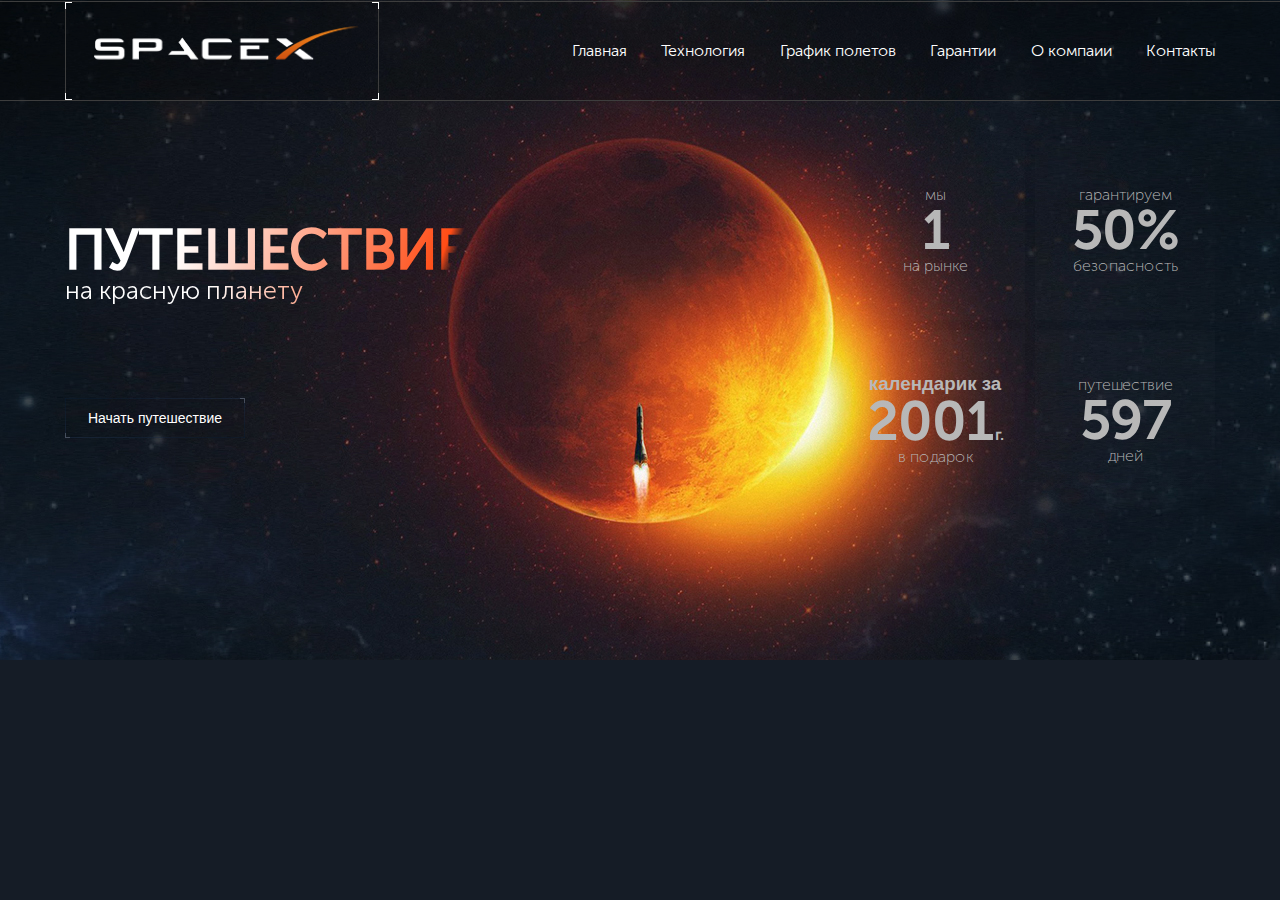
<file: index.html>
<!DOCTYPE html>
<html lang="ru">
<head>
    <meta charset="UTF-8">
    <meta name="viewport" content="width=device-width, initial-scale=1.0">
    <meta name="description" content="космос, туманность, полёт, путешествие, небо " />
    <meta name="Keywords" content="космос, туманность, полёт, путешествие, небо"/>
    <meta http-equiv="x-ua-compatible" content="ie=edge">
    <title>SpaceX</title>
    
    <link rel="apple-touch-icon" sizes="60x60" href="img/favicon/apple-touch-icon.png">
    <link rel="icon" type="image/png" sizes="32x32" href="img/favicon/favicon-32x32.png">
    <link rel="icon" type="image/png" sizes="16x16" href="img/favicon/favicon-16x16.png">
    <link rel="manifest" href="img/favicon/site.webmanifest">
    <link rel="mask-icon" href="/safari-pinned-tab.svg" color="#333333">
    <meta name="msapplication-TileColor" content="#333333">
    <meta name="theme-color" content="#333333">

    <link rel="stylesheet" href="css/styles.min.css">
</head>
<body>
    <svg style="display: none;">
        <symbol id="logo" viewBox="0 0 276 36">
            <g>
                <image xlink:href="[data-uri]"/>
            </g>
        </symbol>
    </svg>       
    <div class="wrap">
        <header class="header">
            <div class="container">
                <div class="header__inner">
                    <div class="header__logo">
                        <span class="header__logo--ang1"></span>
                        <span class="header__logo--ang2"></span>
                        <svg id="header__logo">
                           <use xlink:href ="#logo"></use>
                        </svg>
                        <span class="header__logo--ang3"></span>
                        <span class="header__logo--ang4"></span>
                    </div>
                    <nav class="nav" id="topNav">
                        <a href="#" class="nav__link">Главная</a>
                        <a href="#" class="nav__link">Технология</a>
                        <a href="#" class="nav__link">График полетов</a>
                        <a href="#" class="nav__link">Гарантии</a>
                        <a href="#" class="nav__link">О компаии</a>
                        <a href="#" class="nav__link">Контакты</a>                       
                    </nav>
                    <div class="burger burger__btn" id="burgBtn">
                        <span class="burger__item"></span>
                    </div>
                </div> 
            </div> 
        </header>

        <div class="intro">
            <div class="container">
                <div class="intro__inner">
                    <div class="intro__content">  
                        <h1 class="intro__title">Путешествие</h1><span class="last--letter"></span>
                        <p class="intro__subtitle">на красную планету</p>
                        <a href="#" class="intro__btn" id="intro__btn"> 
                            <span class="intro__btn-corner--top"></span>
                            <span class="intro__btn-border--top"></span>
                            Начать путешествие
                            <span class="intro__btn-border--bottom"></span>
                            <span class="intro__btn-corner--bottom"></span>
                            </span>
                            <div class="outerline">
                                <svg xmlns="http://www.w3.org/2000/svg" xmlns:xlink="http://www.w3.org/1999/xlink" viewBox="0 0 406 57" id="outer__line">
                                    <image id="фигура" width="406" height="57" xlink:href="[data-uri]"/>
                                  </svg>
                            </div>
                        </a>
                    </div>
                    
                    <div class="statistics">
                        <div class="statistics__inner">
                            <div class="statistic__item statistic__item--let ">
                                <div class="statistic__item-bg--left"></div>             
                                <div class="statistic__content">
                                    <h3 class="statistic__title">мы</h3>
                                    <span class="statistic__number">1</span>
                                    <h3 class="statistic__subtitle">на рынке</h3>
                                </div>

                            </div>

                            <div class="statistic__item statistic__item--let ">
                                <div class="statistic__item-bg--left"></div>
                                <div class="statistic__content">
                                    <h3 class="statistic__itle">календарик за</h3>
                                    <span class="statistic__number">2001<span class="statistic__number--letter">г.</span></span>
                                    <h3 class="statistic__subtitle">в подарок</h3>
                                </div>
                            </div>

                        </div>
                        <div class="statistics__inner">
                            <div class="statistic__item statistic__item--right">
                                <div class="statistic__item-bg--right"></div>
                                <div class="statistic__content">
                                    <h3 class="statistic__title">гарантируем</h3>
                                    <span class="statistic__number">50&#37;</span>
                                    <h3 class="statistic__subtitle">безопасность </h3>
                                </div>
                            </div>
                            <div class="statistic__item statistic__item--right">
                                <div class="statistic__item-bg--right"></div>
                                <div class="statistic__content">
                                    <h3 class="statistic__title">путешествие</h3>
                                    <span class="statistic__number">597</span>
                                    <h3 class="statistic__subtitle">дней </h3>
                                </div>
                            </div>
                        </div>
                    </div>
                </div>
            </div>
        </div>
    </div>    
    <script src="js/app.js"></script>
</body>
</html>
</file>
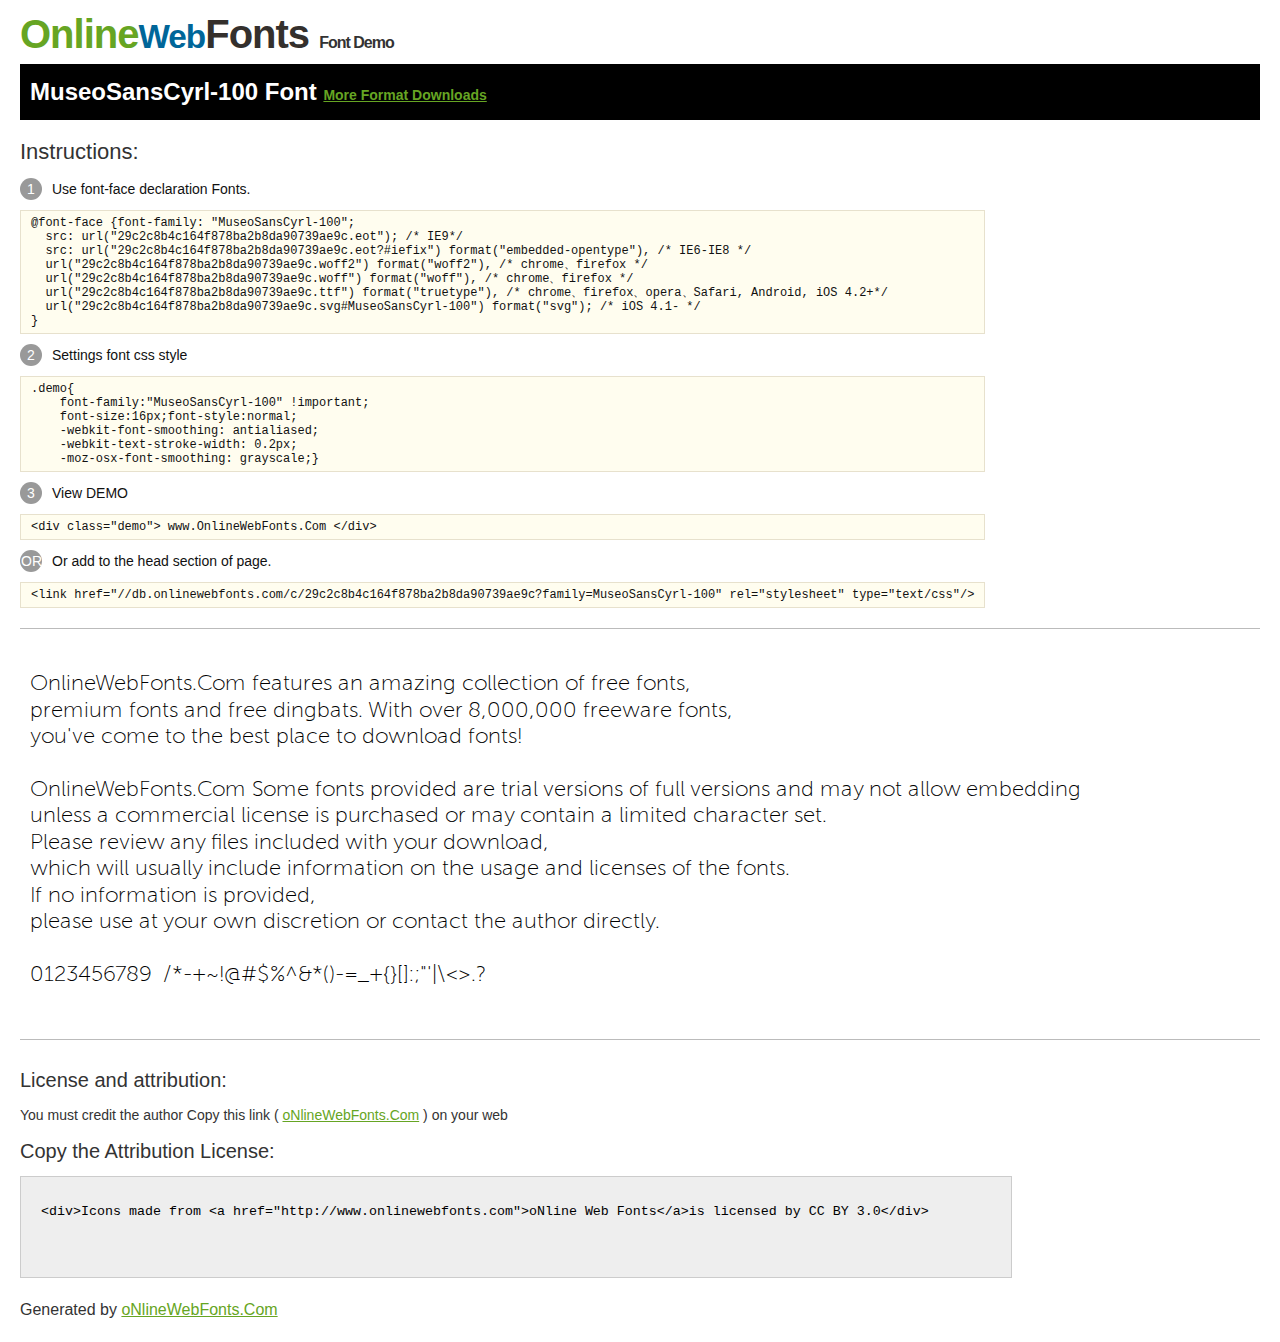
<file: fonts/100/Demo.html>
<!DOCTYPE html>
<html>
<head>
<meta charset="utf-8"/>
<title>MuseoSansCyrl-100 Font - OnlineWebFonts.COM</title>
<style type="text/css">
@font-face {font-family: "MuseoSansCyrl-100";
  src: url("29c2c8b4c164f878ba2b8da90739ae9c.eot"); /* IE9*/
  src: url("29c2c8b4c164f878ba2b8da90739ae9c.eot?#iefix") format("embedded-opentype"), /* IE6-IE8 */
  url("29c2c8b4c164f878ba2b8da90739ae9c.woff2") format("woff2"), /* chrome、firefox */
  url("29c2c8b4c164f878ba2b8da90739ae9c.woff") format("woff"), /* chrome、firefox */
  url("29c2c8b4c164f878ba2b8da90739ae9c.ttf") format("truetype"), /* chrome、firefox、opera、Safari, Android, iOS 4.2+*/
  url("29c2c8b4c164f878ba2b8da90739ae9c.svg#MuseoSansCyrl-100") format("svg"); /* iOS 4.1- */
}
*{margin:0;padding:0;list-style:none;}pre{border:solid 1px #e7e1cd;background-color:#fffdef;overflow:auto;font-size:12px;line-height:14px;margin-top:10px;margin-right:0;margin-bottom:10px;margin-left:0;padding-top:5px;padding-right:10px;padding-bottom:5px;padding-left:10px;}.demo pre{color:#000;line-height: 1.2em;font-family:"MuseoSansCyrl-100"!important;font-size:22px;background-color:#FFF;border-top-width:0px;border-right-width:0px;border-bottom-width:0px;border-left-width:0px;}body{font-family:sans-serif;line-height:1.5;font-size:16px;padding:20px;color:#333;}:hover,:before,:after{-webkit-transition:all 0.1s ease-in;-moz-transition:all 0.1s ease-in;-ms-transition:all 0.1s ease-in;-o-transition:all 0.1s ease-in;transition:all 0.1s ease-in;}*{-moz-box-sizing:border-box;-webkit-box-sizing:border-box;box-sizing:border-box;margin:0;padding:0;}a{color:#66A523;}h1.logo{font-size:40px;letter-spacing:-1px;margin-top:-16px;}h1.logo strong{font-size:16px;font-family:sans-serif;color:#333;}h1.logo a{color:#34302d;text-decoration:none;}h1.logo a span{color:#66A523;}h1.logo a small{color:#006699;}.info{float:left;font-size:14px;margin-top:15px;}.info ul{margin-left:0px;color:#111;margin-bottom:20px;}.info .exs{font-size:12px;color:#666;margin-left:35px;display:block;}.info ul li{margin-top:10px;list-style:none;}.info .numno{color:#fff;border-radius:20px;padding:1px;display:inline-block;width:22px;height:22px;text-align:center;margin-right:10px;background-color:#999999;}.info ul strong{font-weight:normal;color:#000;}.info .inst{font-size:22px;margin-bottom:10px;}.demo{float:left;width:100%;height:auto;border-top-width:1px;border-top-style:solid;border-top-color:#bbb;border-bottom-width:1px;border-bottom-style:solid;border-bottom-color:#bbb;padding-bottom:10px;}.demo .demo_svg{float:left;height:auto;width:100px;margin-right:5px;margin-left:5px;margin-bottom:10px;}.demo .demo_svg i{float:left;height:80px;width:80px;text-align:center;font-size:40px;margin-left:10px;line-height:80px;color:#777;}.demo .demo_svg .code{float:left;height:20px;width:100%;overflow:hidden;text-align:center;line-height:20px;font-size:11px;color:#666;}.demo .demo_svg .txt{float:left;height:20px;width:100%;font-size:11px;text-align:center;white-space:nowrap;overflow:hidden;line-height:20px;}.demo .demo_svg:hover i{font-size:60px;color:#333;}.by{padding-top:15px;float:left;width:100%;margin-top:10px;margin-right:0;margin-bottom:10px;margin-left:0;}.by{margin-bottom:10px;font-size:20px;}.by .attr{font-size:14px;color:#333;padding-top:10px;padding-bottom:10px;}textarea{width:80%;height:auto;border:1px solid #CCC;resize:none;background:#EEE;padding:20px;float:left;margin-top:10px;line-height:30px;}#footer{float:left;width:100%;margin-top:10px;padding-bottom:20px;}h2{background-color:#000;padding-top:10px;padding-bottom:10px;padding-left:10px;color:#FFF;}
</style>
</head>
<body>
<h1 class="logo"> <a href="http://www.onlinewebfonts.com/"> <span>Online</span><small>Web</small>Fonts</a> <strong>Font Demo</strong></h1>
<h2>
MuseoSansCyrl-100 Font <a style="font-size:14px;" href="http://www.onlinewebfonts.com/download/29c2c8b4c164f878ba2b8da90739ae9c" target="_blank">More Format Downloads</a></h2>
<div class="info">
  <div class="inst">Instructions:</div>
  <ul>
    <li>
      <p> <span class="numno">1</span>Use font-face declaration Fonts.<br />
        <span class="exs">
        <pre>
@font-face {font-family: "MuseoSansCyrl-100";
  src: url("29c2c8b4c164f878ba2b8da90739ae9c.eot"); /* IE9*/
  src: url("29c2c8b4c164f878ba2b8da90739ae9c.eot?#iefix") format("embedded-opentype"), /* IE6-IE8 */
  url("29c2c8b4c164f878ba2b8da90739ae9c.woff2") format("woff2"), /* chrome、firefox */
  url("29c2c8b4c164f878ba2b8da90739ae9c.woff") format("woff"), /* chrome、firefox */
  url("29c2c8b4c164f878ba2b8da90739ae9c.ttf") format("truetype"), /* chrome、firefox、opera、Safari, Android, iOS 4.2+*/
  url("29c2c8b4c164f878ba2b8da90739ae9c.svg#MuseoSansCyrl-100") format("svg"); /* iOS 4.1- */
}
</pre>
      </span> 
    </li>
    <li>
      <p> <span class="numno">2</span>Settings font css style <br />
      <span class="exs">
<pre>
.demo{
    font-family:"MuseoSansCyrl-100" !important;
    font-size:16px;font-style:normal;
    -webkit-font-smoothing: antialiased;
    -webkit-text-stroke-width: 0.2px;
    -moz-osx-font-smoothing: grayscale;}
</pre>
      </span> 
    </li>
    <li>
      <p> <span class="numno">3</span>View DEMO <br />
      <span class="exs"><pre>
&lt;div class="demo"&gt; www.OnlineWebFonts.Com &lt;/div&gt;
</pre></span> 
    </li>
    <li>
      <p> <span class="numno">OR</span>Or add to the head section of page. <br />
      <span class="exs"><pre>
&lt;link href="//db.onlinewebfonts.com/c/29c2c8b4c164f878ba2b8da90739ae9c?family=MuseoSansCyrl-100" rel="stylesheet" type="text/css"/&gt;
</pre></span> 
    </li>
  </ul>
</div>
<div class="demo">
<pre>

OnlineWebFonts.Com features an amazing collection of free fonts,
premium fonts and free dingbats. With over 8,000,000 freeware fonts, 
you've come to the best place to download fonts! 

OnlineWebFonts.Com Some fonts provided are trial versions of full versions and may not allow embedding 
unless a commercial license is purchased or may contain a limited character set. 
Please review any files included with your download, 
which will usually include information on the usage and licenses of the fonts. 
If no information is provided, 
please use at your own discretion or contact the author directly. 

0123456789  /*-+~!@#$%^&*()-=_+{}[]:;"'|\<>.?

</pre>
</div>

<div class="by">
<div class="by_title">License and attribution:</div>
<div class="attr">You must credit the author Copy this link ( <a href="http://www.onlinewebfonts.com" target="_blank">oNlineWebFonts.Com</a> ) on your web </div><div class="usetitle">Copy the Attribution License:</div>
<textarea onclick="this.focus();this.select();">&lt;div&gt;Icons made from &lt;a href="http://www.onlinewebfonts.com"&gt;oNline Web Fonts&lt;/a&gt;is licensed by CC BY 3.0&lt;/div&gt;</textarea>
</div>
<div id="footer">
    <div>Generated by <a href="http://www.onlinewebfonts.com" target="_blank">oNlineWebFonts.Com</a></div>
</div>
</body>
</html>
</file>
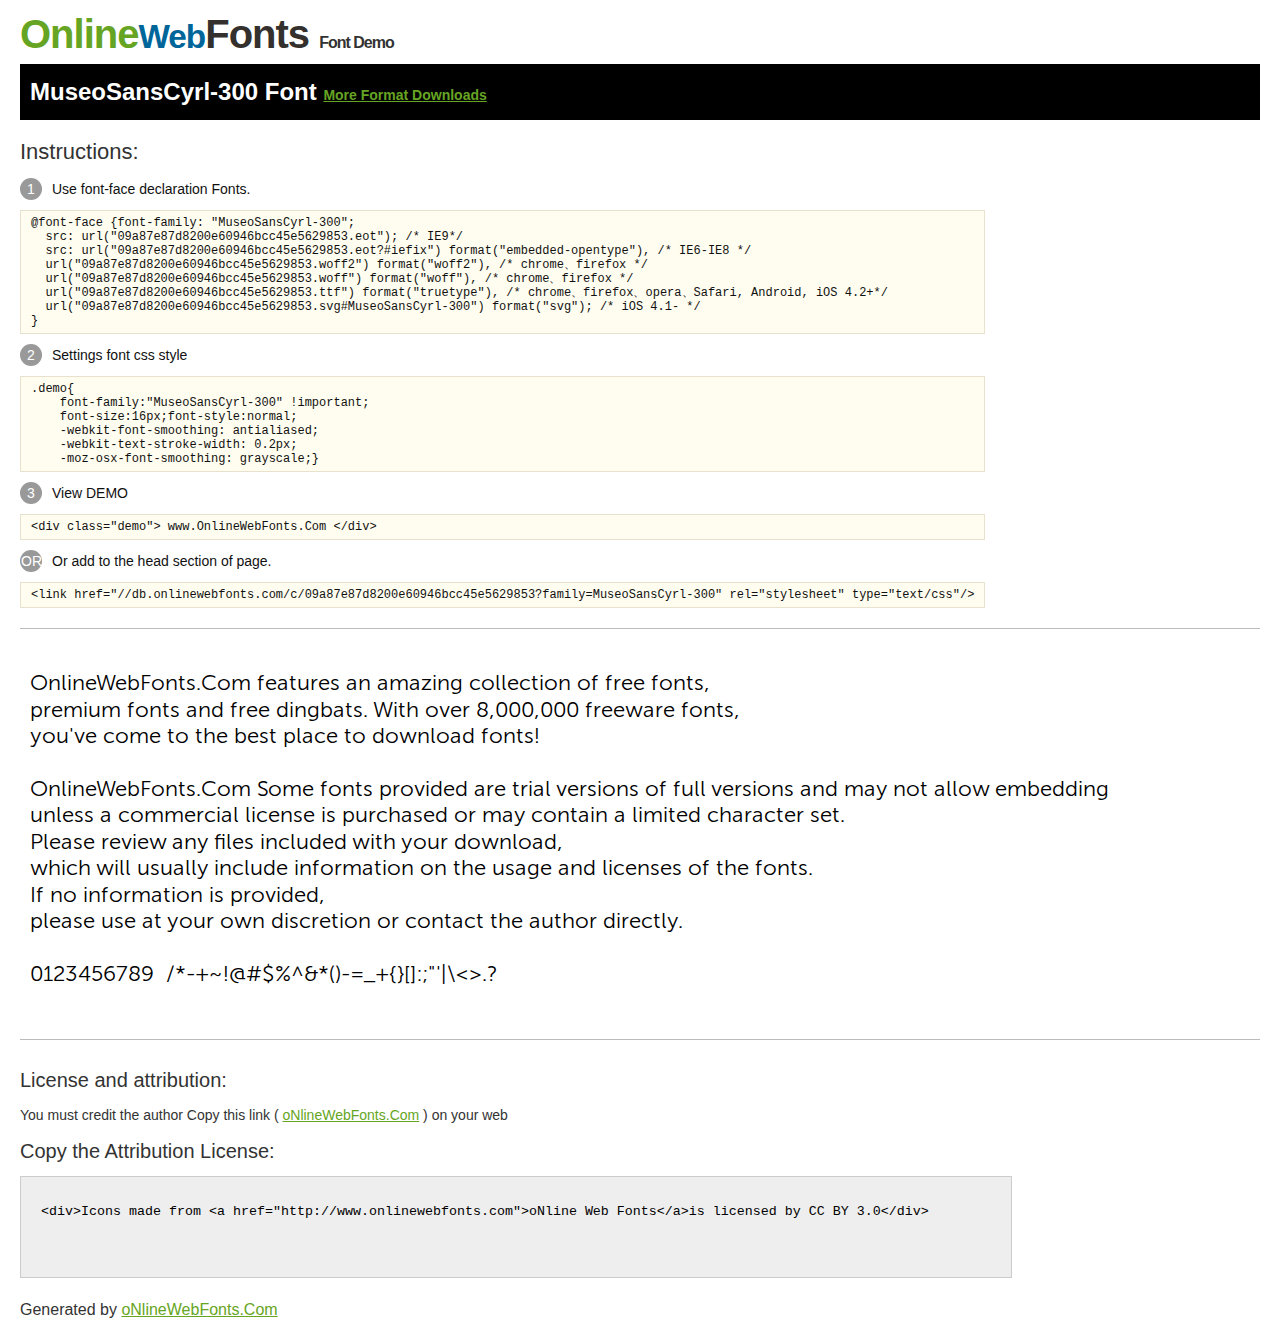
<file: fonts/300/Demo.html>
<!DOCTYPE html>
<html>
<head>
<meta charset="utf-8"/>
<title>MuseoSansCyrl-300 Font - OnlineWebFonts.COM</title>
<style type="text/css">
@font-face {font-family: "MuseoSansCyrl-300";
  src: url("09a87e87d8200e60946bcc45e5629853.eot"); /* IE9*/
  src: url("09a87e87d8200e60946bcc45e5629853.eot?#iefix") format("embedded-opentype"), /* IE6-IE8 */
  url("09a87e87d8200e60946bcc45e5629853.woff2") format("woff2"), /* chrome、firefox */
  url("09a87e87d8200e60946bcc45e5629853.woff") format("woff"), /* chrome、firefox */
  url("09a87e87d8200e60946bcc45e5629853.ttf") format("truetype"), /* chrome、firefox、opera、Safari, Android, iOS 4.2+*/
  url("09a87e87d8200e60946bcc45e5629853.svg#MuseoSansCyrl-300") format("svg"); /* iOS 4.1- */
}
*{margin:0;padding:0;list-style:none;}pre{border:solid 1px #e7e1cd;background-color:#fffdef;overflow:auto;font-size:12px;line-height:14px;margin-top:10px;margin-right:0;margin-bottom:10px;margin-left:0;padding-top:5px;padding-right:10px;padding-bottom:5px;padding-left:10px;}.demo pre{color:#000;line-height: 1.2em;font-family:"MuseoSansCyrl-300"!important;font-size:22px;background-color:#FFF;border-top-width:0px;border-right-width:0px;border-bottom-width:0px;border-left-width:0px;}body{font-family:sans-serif;line-height:1.5;font-size:16px;padding:20px;color:#333;}:hover,:before,:after{-webkit-transition:all 0.1s ease-in;-moz-transition:all 0.1s ease-in;-ms-transition:all 0.1s ease-in;-o-transition:all 0.1s ease-in;transition:all 0.1s ease-in;}*{-moz-box-sizing:border-box;-webkit-box-sizing:border-box;box-sizing:border-box;margin:0;padding:0;}a{color:#66A523;}h1.logo{font-size:40px;letter-spacing:-1px;margin-top:-16px;}h1.logo strong{font-size:16px;font-family:sans-serif;color:#333;}h1.logo a{color:#34302d;text-decoration:none;}h1.logo a span{color:#66A523;}h1.logo a small{color:#006699;}.info{float:left;font-size:14px;margin-top:15px;}.info ul{margin-left:0px;color:#111;margin-bottom:20px;}.info .exs{font-size:12px;color:#666;margin-left:35px;display:block;}.info ul li{margin-top:10px;list-style:none;}.info .numno{color:#fff;border-radius:20px;padding:1px;display:inline-block;width:22px;height:22px;text-align:center;margin-right:10px;background-color:#999999;}.info ul strong{font-weight:normal;color:#000;}.info .inst{font-size:22px;margin-bottom:10px;}.demo{float:left;width:100%;height:auto;border-top-width:1px;border-top-style:solid;border-top-color:#bbb;border-bottom-width:1px;border-bottom-style:solid;border-bottom-color:#bbb;padding-bottom:10px;}.demo .demo_svg{float:left;height:auto;width:100px;margin-right:5px;margin-left:5px;margin-bottom:10px;}.demo .demo_svg i{float:left;height:80px;width:80px;text-align:center;font-size:40px;margin-left:10px;line-height:80px;color:#777;}.demo .demo_svg .code{float:left;height:20px;width:100%;overflow:hidden;text-align:center;line-height:20px;font-size:11px;color:#666;}.demo .demo_svg .txt{float:left;height:20px;width:100%;font-size:11px;text-align:center;white-space:nowrap;overflow:hidden;line-height:20px;}.demo .demo_svg:hover i{font-size:60px;color:#333;}.by{padding-top:15px;float:left;width:100%;margin-top:10px;margin-right:0;margin-bottom:10px;margin-left:0;}.by{margin-bottom:10px;font-size:20px;}.by .attr{font-size:14px;color:#333;padding-top:10px;padding-bottom:10px;}textarea{width:80%;height:auto;border:1px solid #CCC;resize:none;background:#EEE;padding:20px;float:left;margin-top:10px;line-height:30px;}#footer{float:left;width:100%;margin-top:10px;padding-bottom:20px;}h2{background-color:#000;padding-top:10px;padding-bottom:10px;padding-left:10px;color:#FFF;}
</style>
</head>
<body>
<h1 class="logo"> <a href="http://www.onlinewebfonts.com/"> <span>Online</span><small>Web</small>Fonts</a> <strong>Font Demo</strong></h1>
<h2>
MuseoSansCyrl-300 Font <a style="font-size:14px;" href="http://www.onlinewebfonts.com/download/09a87e87d8200e60946bcc45e5629853" target="_blank">More Format Downloads</a></h2>
<div class="info">
  <div class="inst">Instructions:</div>
  <ul>
    <li>
      <p> <span class="numno">1</span>Use font-face declaration Fonts.<br />
        <span class="exs">
        <pre>
@font-face {font-family: "MuseoSansCyrl-300";
  src: url("09a87e87d8200e60946bcc45e5629853.eot"); /* IE9*/
  src: url("09a87e87d8200e60946bcc45e5629853.eot?#iefix") format("embedded-opentype"), /* IE6-IE8 */
  url("09a87e87d8200e60946bcc45e5629853.woff2") format("woff2"), /* chrome、firefox */
  url("09a87e87d8200e60946bcc45e5629853.woff") format("woff"), /* chrome、firefox */
  url("09a87e87d8200e60946bcc45e5629853.ttf") format("truetype"), /* chrome、firefox、opera、Safari, Android, iOS 4.2+*/
  url("09a87e87d8200e60946bcc45e5629853.svg#MuseoSansCyrl-300") format("svg"); /* iOS 4.1- */
}
</pre>
      </span> 
    </li>
    <li>
      <p> <span class="numno">2</span>Settings font css style <br />
      <span class="exs">
<pre>
.demo{
    font-family:"MuseoSansCyrl-300" !important;
    font-size:16px;font-style:normal;
    -webkit-font-smoothing: antialiased;
    -webkit-text-stroke-width: 0.2px;
    -moz-osx-font-smoothing: grayscale;}
</pre>
      </span> 
    </li>
    <li>
      <p> <span class="numno">3</span>View DEMO <br />
      <span class="exs"><pre>
&lt;div class="demo"&gt; www.OnlineWebFonts.Com &lt;/div&gt;
</pre></span> 
    </li>
    <li>
      <p> <span class="numno">OR</span>Or add to the head section of page. <br />
      <span class="exs"><pre>
&lt;link href="//db.onlinewebfonts.com/c/09a87e87d8200e60946bcc45e5629853?family=MuseoSansCyrl-300" rel="stylesheet" type="text/css"/&gt;
</pre></span> 
    </li>
  </ul>
</div>
<div class="demo">
<pre>

OnlineWebFonts.Com features an amazing collection of free fonts,
premium fonts and free dingbats. With over 8,000,000 freeware fonts, 
you've come to the best place to download fonts! 

OnlineWebFonts.Com Some fonts provided are trial versions of full versions and may not allow embedding 
unless a commercial license is purchased or may contain a limited character set. 
Please review any files included with your download, 
which will usually include information on the usage and licenses of the fonts. 
If no information is provided, 
please use at your own discretion or contact the author directly. 

0123456789  /*-+~!@#$%^&*()-=_+{}[]:;"'|\<>.?

</pre>
</div>

<div class="by">
<div class="by_title">License and attribution:</div>
<div class="attr">You must credit the author Copy this link ( <a href="http://www.onlinewebfonts.com" target="_blank">oNlineWebFonts.Com</a> ) on your web </div><div class="usetitle">Copy the Attribution License:</div>
<textarea onclick="this.focus();this.select();">&lt;div&gt;Icons made from &lt;a href="http://www.onlinewebfonts.com"&gt;oNline Web Fonts&lt;/a&gt;is licensed by CC BY 3.0&lt;/div&gt;</textarea>
</div>
<div id="footer">
    <div>Generated by <a href="http://www.onlinewebfonts.com" target="_blank">oNlineWebFonts.Com</a></div>
</div>
</body>
</html>
</file>
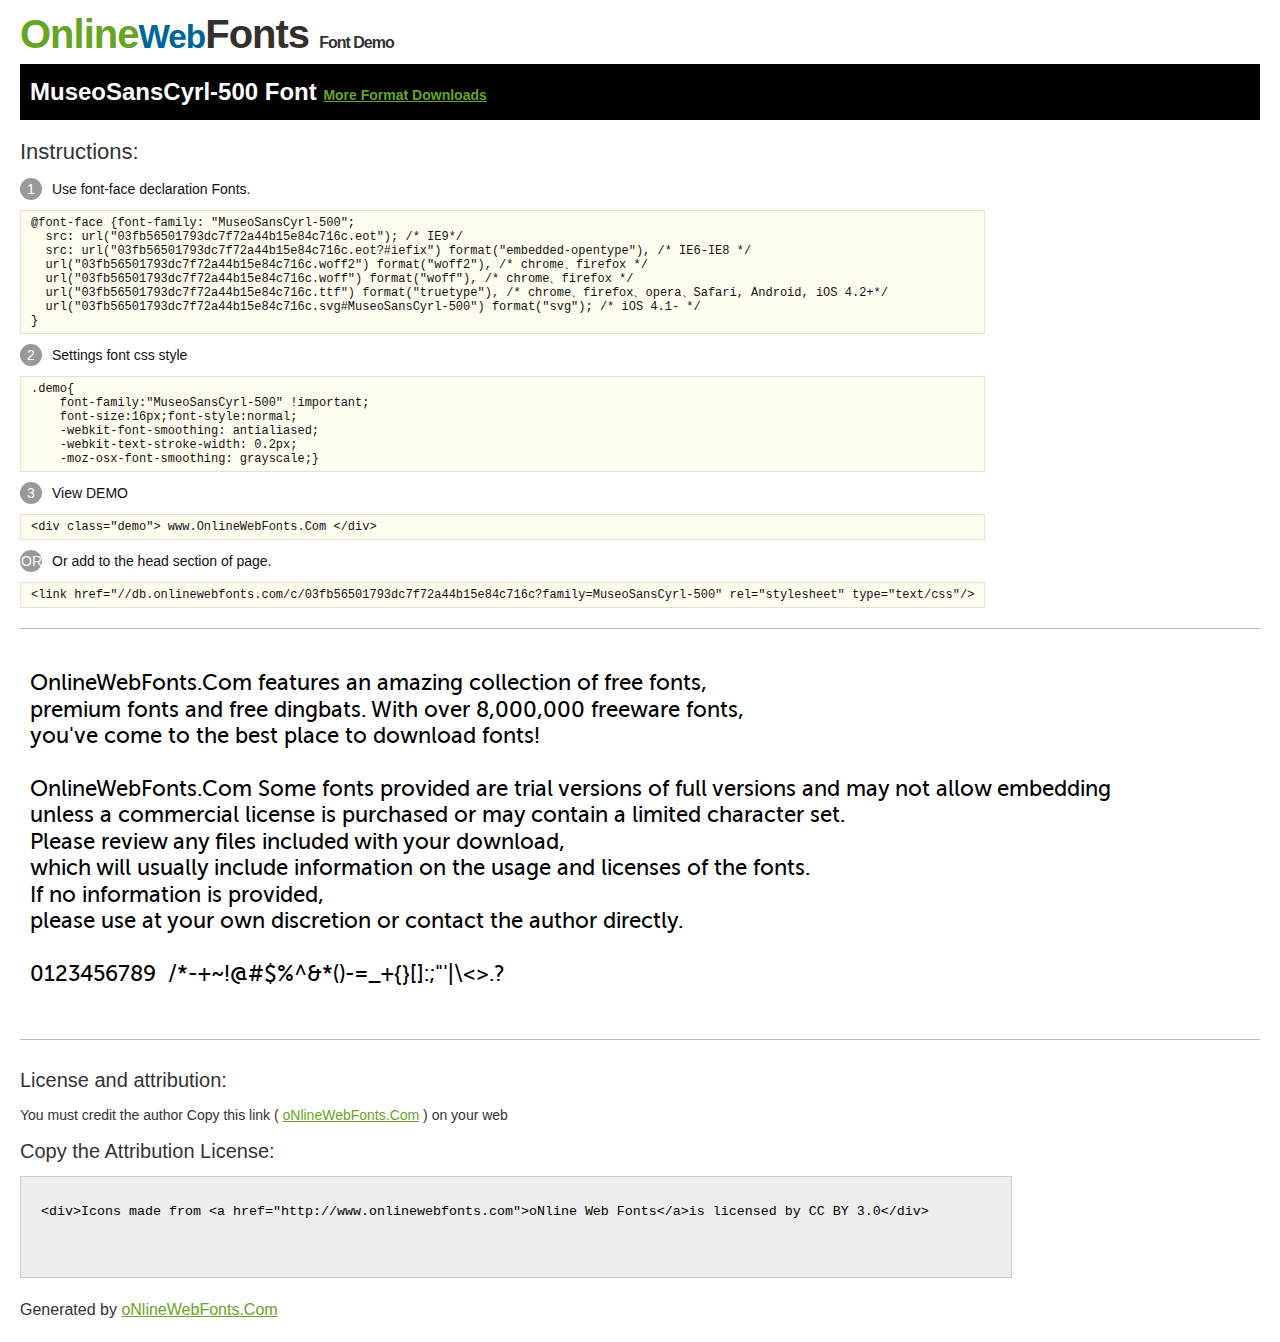
<file: fonts/500/Demo.html>
<!DOCTYPE html>
<html>
<head>
<meta charset="utf-8"/>
<title>MuseoSansCyrl-500 Font - OnlineWebFonts.COM</title>
<style type="text/css">
@font-face {font-family: "MuseoSansCyrl-500";
  src: url("03fb56501793dc7f72a44b15e84c716c.eot"); /* IE9*/
  src: url("03fb56501793dc7f72a44b15e84c716c.eot?#iefix") format("embedded-opentype"), /* IE6-IE8 */
  url("03fb56501793dc7f72a44b15e84c716c.woff2") format("woff2"), /* chrome、firefox */
  url("03fb56501793dc7f72a44b15e84c716c.woff") format("woff"), /* chrome、firefox */
  url("03fb56501793dc7f72a44b15e84c716c.ttf") format("truetype"), /* chrome、firefox、opera、Safari, Android, iOS 4.2+*/
  url("03fb56501793dc7f72a44b15e84c716c.svg#MuseoSansCyrl-500") format("svg"); /* iOS 4.1- */
}
*{margin:0;padding:0;list-style:none;}pre{border:solid 1px #e7e1cd;background-color:#fffdef;overflow:auto;font-size:12px;line-height:14px;margin-top:10px;margin-right:0;margin-bottom:10px;margin-left:0;padding-top:5px;padding-right:10px;padding-bottom:5px;padding-left:10px;}.demo pre{color:#000;line-height: 1.2em;font-family:"MuseoSansCyrl-500"!important;font-size:22px;background-color:#FFF;border-top-width:0px;border-right-width:0px;border-bottom-width:0px;border-left-width:0px;}body{font-family:sans-serif;line-height:1.5;font-size:16px;padding:20px;color:#333;}:hover,:before,:after{-webkit-transition:all 0.1s ease-in;-moz-transition:all 0.1s ease-in;-ms-transition:all 0.1s ease-in;-o-transition:all 0.1s ease-in;transition:all 0.1s ease-in;}*{-moz-box-sizing:border-box;-webkit-box-sizing:border-box;box-sizing:border-box;margin:0;padding:0;}a{color:#66A523;}h1.logo{font-size:40px;letter-spacing:-1px;margin-top:-16px;}h1.logo strong{font-size:16px;font-family:sans-serif;color:#333;}h1.logo a{color:#34302d;text-decoration:none;}h1.logo a span{color:#66A523;}h1.logo a small{color:#006699;}.info{float:left;font-size:14px;margin-top:15px;}.info ul{margin-left:0px;color:#111;margin-bottom:20px;}.info .exs{font-size:12px;color:#666;margin-left:35px;display:block;}.info ul li{margin-top:10px;list-style:none;}.info .numno{color:#fff;border-radius:20px;padding:1px;display:inline-block;width:22px;height:22px;text-align:center;margin-right:10px;background-color:#999999;}.info ul strong{font-weight:normal;color:#000;}.info .inst{font-size:22px;margin-bottom:10px;}.demo{float:left;width:100%;height:auto;border-top-width:1px;border-top-style:solid;border-top-color:#bbb;border-bottom-width:1px;border-bottom-style:solid;border-bottom-color:#bbb;padding-bottom:10px;}.demo .demo_svg{float:left;height:auto;width:100px;margin-right:5px;margin-left:5px;margin-bottom:10px;}.demo .demo_svg i{float:left;height:80px;width:80px;text-align:center;font-size:40px;margin-left:10px;line-height:80px;color:#777;}.demo .demo_svg .code{float:left;height:20px;width:100%;overflow:hidden;text-align:center;line-height:20px;font-size:11px;color:#666;}.demo .demo_svg .txt{float:left;height:20px;width:100%;font-size:11px;text-align:center;white-space:nowrap;overflow:hidden;line-height:20px;}.demo .demo_svg:hover i{font-size:60px;color:#333;}.by{padding-top:15px;float:left;width:100%;margin-top:10px;margin-right:0;margin-bottom:10px;margin-left:0;}.by{margin-bottom:10px;font-size:20px;}.by .attr{font-size:14px;color:#333;padding-top:10px;padding-bottom:10px;}textarea{width:80%;height:auto;border:1px solid #CCC;resize:none;background:#EEE;padding:20px;float:left;margin-top:10px;line-height:30px;}#footer{float:left;width:100%;margin-top:10px;padding-bottom:20px;}h2{background-color:#000;padding-top:10px;padding-bottom:10px;padding-left:10px;color:#FFF;}
</style>
</head>
<body>
<h1 class="logo"> <a href="http://www.onlinewebfonts.com/"> <span>Online</span><small>Web</small>Fonts</a> <strong>Font Demo</strong></h1>
<h2>
MuseoSansCyrl-500 Font <a style="font-size:14px;" href="http://www.onlinewebfonts.com/download/03fb56501793dc7f72a44b15e84c716c" target="_blank">More Format Downloads</a></h2>
<div class="info">
  <div class="inst">Instructions:</div>
  <ul>
    <li>
      <p> <span class="numno">1</span>Use font-face declaration Fonts.<br />
        <span class="exs">
        <pre>
@font-face {font-family: "MuseoSansCyrl-500";
  src: url("03fb56501793dc7f72a44b15e84c716c.eot"); /* IE9*/
  src: url("03fb56501793dc7f72a44b15e84c716c.eot?#iefix") format("embedded-opentype"), /* IE6-IE8 */
  url("03fb56501793dc7f72a44b15e84c716c.woff2") format("woff2"), /* chrome、firefox */
  url("03fb56501793dc7f72a44b15e84c716c.woff") format("woff"), /* chrome、firefox */
  url("03fb56501793dc7f72a44b15e84c716c.ttf") format("truetype"), /* chrome、firefox、opera、Safari, Android, iOS 4.2+*/
  url("03fb56501793dc7f72a44b15e84c716c.svg#MuseoSansCyrl-500") format("svg"); /* iOS 4.1- */
}
</pre>
      </span> 
    </li>
    <li>
      <p> <span class="numno">2</span>Settings font css style <br />
      <span class="exs">
<pre>
.demo{
    font-family:"MuseoSansCyrl-500" !important;
    font-size:16px;font-style:normal;
    -webkit-font-smoothing: antialiased;
    -webkit-text-stroke-width: 0.2px;
    -moz-osx-font-smoothing: grayscale;}
</pre>
      </span> 
    </li>
    <li>
      <p> <span class="numno">3</span>View DEMO <br />
      <span class="exs"><pre>
&lt;div class="demo"&gt; www.OnlineWebFonts.Com &lt;/div&gt;
</pre></span> 
    </li>
    <li>
      <p> <span class="numno">OR</span>Or add to the head section of page. <br />
      <span class="exs"><pre>
&lt;link href="//db.onlinewebfonts.com/c/03fb56501793dc7f72a44b15e84c716c?family=MuseoSansCyrl-500" rel="stylesheet" type="text/css"/&gt;
</pre></span> 
    </li>
  </ul>
</div>
<div class="demo">
<pre>

OnlineWebFonts.Com features an amazing collection of free fonts,
premium fonts and free dingbats. With over 8,000,000 freeware fonts, 
you've come to the best place to download fonts! 

OnlineWebFonts.Com Some fonts provided are trial versions of full versions and may not allow embedding 
unless a commercial license is purchased or may contain a limited character set. 
Please review any files included with your download, 
which will usually include information on the usage and licenses of the fonts. 
If no information is provided, 
please use at your own discretion or contact the author directly. 

0123456789  /*-+~!@#$%^&*()-=_+{}[]:;"'|\<>.?

</pre>
</div>

<div class="by">
<div class="by_title">License and attribution:</div>
<div class="attr">You must credit the author Copy this link ( <a href="http://www.onlinewebfonts.com" target="_blank">oNlineWebFonts.Com</a> ) on your web </div><div class="usetitle">Copy the Attribution License:</div>
<textarea onclick="this.focus();this.select();">&lt;div&gt;Icons made from &lt;a href="http://www.onlinewebfonts.com"&gt;oNline Web Fonts&lt;/a&gt;is licensed by CC BY 3.0&lt;/div&gt;</textarea>
</div>
<div id="footer">
    <div>Generated by <a href="http://www.onlinewebfonts.com" target="_blank">oNlineWebFonts.Com</a></div>
</div>
</body>
</html>
</file>
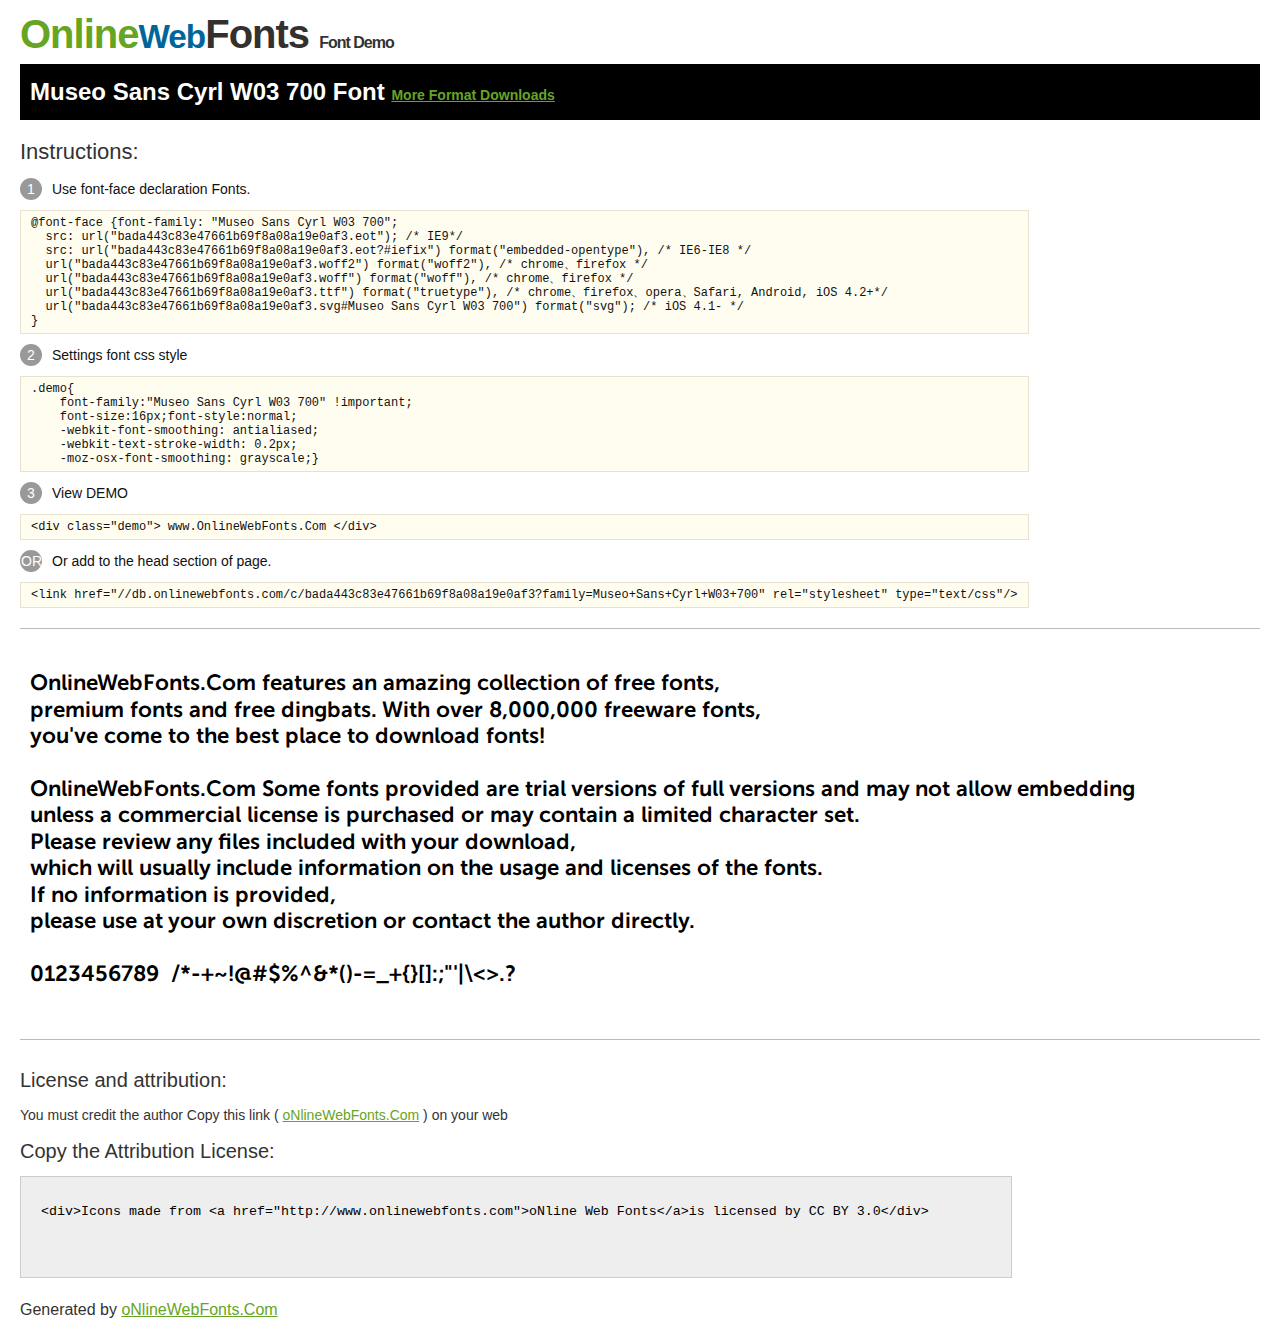
<file: fonts/700/Demo.html>
<!DOCTYPE html>
<html>
<head>
<meta charset="utf-8"/>
<title>Museo Sans Cyrl W03 700 Font - OnlineWebFonts.COM</title>
<style type="text/css">
@font-face {font-family: "Museo Sans Cyrl W03 700";
  src: url("bada443c83e47661b69f8a08a19e0af3.eot"); /* IE9*/
  src: url("bada443c83e47661b69f8a08a19e0af3.eot?#iefix") format("embedded-opentype"), /* IE6-IE8 */
  url("bada443c83e47661b69f8a08a19e0af3.woff2") format("woff2"), /* chrome、firefox */
  url("bada443c83e47661b69f8a08a19e0af3.woff") format("woff"), /* chrome、firefox */
  url("bada443c83e47661b69f8a08a19e0af3.ttf") format("truetype"), /* chrome、firefox、opera、Safari, Android, iOS 4.2+*/
  url("bada443c83e47661b69f8a08a19e0af3.svg#Museo Sans Cyrl W03 700") format("svg"); /* iOS 4.1- */
}
*{margin:0;padding:0;list-style:none;}pre{border:solid 1px #e7e1cd;background-color:#fffdef;overflow:auto;font-size:12px;line-height:14px;margin-top:10px;margin-right:0;margin-bottom:10px;margin-left:0;padding-top:5px;padding-right:10px;padding-bottom:5px;padding-left:10px;}.demo pre{color:#000;line-height: 1.2em;font-family:"Museo Sans Cyrl W03 700"!important;font-size:22px;background-color:#FFF;border-top-width:0px;border-right-width:0px;border-bottom-width:0px;border-left-width:0px;}body{font-family:sans-serif;line-height:1.5;font-size:16px;padding:20px;color:#333;}:hover,:before,:after{-webkit-transition:all 0.1s ease-in;-moz-transition:all 0.1s ease-in;-ms-transition:all 0.1s ease-in;-o-transition:all 0.1s ease-in;transition:all 0.1s ease-in;}*{-moz-box-sizing:border-box;-webkit-box-sizing:border-box;box-sizing:border-box;margin:0;padding:0;}a{color:#66A523;}h1.logo{font-size:40px;letter-spacing:-1px;margin-top:-16px;}h1.logo strong{font-size:16px;font-family:sans-serif;color:#333;}h1.logo a{color:#34302d;text-decoration:none;}h1.logo a span{color:#66A523;}h1.logo a small{color:#006699;}.info{float:left;font-size:14px;margin-top:15px;}.info ul{margin-left:0px;color:#111;margin-bottom:20px;}.info .exs{font-size:12px;color:#666;margin-left:35px;display:block;}.info ul li{margin-top:10px;list-style:none;}.info .numno{color:#fff;border-radius:20px;padding:1px;display:inline-block;width:22px;height:22px;text-align:center;margin-right:10px;background-color:#999999;}.info ul strong{font-weight:normal;color:#000;}.info .inst{font-size:22px;margin-bottom:10px;}.demo{float:left;width:100%;height:auto;border-top-width:1px;border-top-style:solid;border-top-color:#bbb;border-bottom-width:1px;border-bottom-style:solid;border-bottom-color:#bbb;padding-bottom:10px;}.demo .demo_svg{float:left;height:auto;width:100px;margin-right:5px;margin-left:5px;margin-bottom:10px;}.demo .demo_svg i{float:left;height:80px;width:80px;text-align:center;font-size:40px;margin-left:10px;line-height:80px;color:#777;}.demo .demo_svg .code{float:left;height:20px;width:100%;overflow:hidden;text-align:center;line-height:20px;font-size:11px;color:#666;}.demo .demo_svg .txt{float:left;height:20px;width:100%;font-size:11px;text-align:center;white-space:nowrap;overflow:hidden;line-height:20px;}.demo .demo_svg:hover i{font-size:60px;color:#333;}.by{padding-top:15px;float:left;width:100%;margin-top:10px;margin-right:0;margin-bottom:10px;margin-left:0;}.by{margin-bottom:10px;font-size:20px;}.by .attr{font-size:14px;color:#333;padding-top:10px;padding-bottom:10px;}textarea{width:80%;height:auto;border:1px solid #CCC;resize:none;background:#EEE;padding:20px;float:left;margin-top:10px;line-height:30px;}#footer{float:left;width:100%;margin-top:10px;padding-bottom:20px;}h2{background-color:#000;padding-top:10px;padding-bottom:10px;padding-left:10px;color:#FFF;}
</style>
</head>
<body>
<h1 class="logo"> <a href="http://www.onlinewebfonts.com/"> <span>Online</span><small>Web</small>Fonts</a> <strong>Font Demo</strong></h1>
<h2>
Museo Sans Cyrl W03 700 Font <a style="font-size:14px;" href="http://www.onlinewebfonts.com/download/bada443c83e47661b69f8a08a19e0af3" target="_blank">More Format Downloads</a></h2>
<div class="info">
  <div class="inst">Instructions:</div>
  <ul>
    <li>
      <p> <span class="numno">1</span>Use font-face declaration Fonts.<br />
        <span class="exs">
        <pre>
@font-face {font-family: "Museo Sans Cyrl W03 700";
  src: url("bada443c83e47661b69f8a08a19e0af3.eot"); /* IE9*/
  src: url("bada443c83e47661b69f8a08a19e0af3.eot?#iefix") format("embedded-opentype"), /* IE6-IE8 */
  url("bada443c83e47661b69f8a08a19e0af3.woff2") format("woff2"), /* chrome、firefox */
  url("bada443c83e47661b69f8a08a19e0af3.woff") format("woff"), /* chrome、firefox */
  url("bada443c83e47661b69f8a08a19e0af3.ttf") format("truetype"), /* chrome、firefox、opera、Safari, Android, iOS 4.2+*/
  url("bada443c83e47661b69f8a08a19e0af3.svg#Museo Sans Cyrl W03 700") format("svg"); /* iOS 4.1- */
}
</pre>
      </span> 
    </li>
    <li>
      <p> <span class="numno">2</span>Settings font css style <br />
      <span class="exs">
<pre>
.demo{
    font-family:"Museo Sans Cyrl W03 700" !important;
    font-size:16px;font-style:normal;
    -webkit-font-smoothing: antialiased;
    -webkit-text-stroke-width: 0.2px;
    -moz-osx-font-smoothing: grayscale;}
</pre>
      </span> 
    </li>
    <li>
      <p> <span class="numno">3</span>View DEMO <br />
      <span class="exs"><pre>
&lt;div class="demo"&gt; www.OnlineWebFonts.Com &lt;/div&gt;
</pre></span> 
    </li>
    <li>
      <p> <span class="numno">OR</span>Or add to the head section of page. <br />
      <span class="exs"><pre>
&lt;link href="//db.onlinewebfonts.com/c/bada443c83e47661b69f8a08a19e0af3?family=Museo+Sans+Cyrl+W03+700" rel="stylesheet" type="text/css"/&gt;
</pre></span> 
    </li>
  </ul>
</div>
<div class="demo">
<pre>

OnlineWebFonts.Com features an amazing collection of free fonts,
premium fonts and free dingbats. With over 8,000,000 freeware fonts, 
you've come to the best place to download fonts! 

OnlineWebFonts.Com Some fonts provided are trial versions of full versions and may not allow embedding 
unless a commercial license is purchased or may contain a limited character set. 
Please review any files included with your download, 
which will usually include information on the usage and licenses of the fonts. 
If no information is provided, 
please use at your own discretion or contact the author directly. 

0123456789  /*-+~!@#$%^&*()-=_+{}[]:;"'|\<>.?

</pre>
</div>

<div class="by">
<div class="by_title">License and attribution:</div>
<div class="attr">You must credit the author Copy this link ( <a href="http://www.onlinewebfonts.com" target="_blank">oNlineWebFonts.Com</a> ) on your web </div><div class="usetitle">Copy the Attribution License:</div>
<textarea onclick="this.focus();this.select();">&lt;div&gt;Icons made from &lt;a href="http://www.onlinewebfonts.com"&gt;oNline Web Fonts&lt;/a&gt;is licensed by CC BY 3.0&lt;/div&gt;</textarea>
</div>
<div id="footer">
    <div>Generated by <a href="http://www.onlinewebfonts.com" target="_blank">oNlineWebFonts.Com</a></div>
</div>
</body>
</html>
</file>
<file: css/styles.min.css>
/*! normalize.css v8.0.1 | MIT License | github.com/necolas/normalize.css */html{line-height:1.15;-webkit-text-size-adjust:100%}body{margin:0}main{display:block}h1{font-size:2em;margin:0.67em 0}hr{-webkit-box-sizing:content-box;box-sizing:content-box;height:0;overflow:visible}pre{font-family:monospace, monospace;font-size:1em}a{background-color:transparent}abbr[title]{border-bottom:none;text-decoration:underline;-webkit-text-decoration:underline dotted;text-decoration:underline dotted}b,strong{font-weight:bolder}code,kbd,samp{font-family:monospace, monospace;font-size:1em}small{font-size:80%}sub,sup{font-size:75%;line-height:0;position:relative;vertical-align:baseline}sub{bottom:-0.25em}sup{top:-0.5em}img{border-style:none}button,input,optgroup,select,textarea{font-family:inherit;font-size:100%;line-height:1.15;margin:0}button,input{overflow:visible}button,select{text-transform:none}button,[type="button"],[type="reset"],[type="submit"]{-webkit-appearance:button}button::-moz-focus-inner,[type="button"]::-moz-focus-inner,[type="reset"]::-moz-focus-inner,[type="submit"]::-moz-focus-inner{border-style:none;padding:0}button:-moz-focusring,[type="button"]:-moz-focusring,[type="reset"]:-moz-focusring,[type="submit"]:-moz-focusring{outline:1px dotted ButtonText}fieldset{padding:0.35em 0.75em 0.625em}legend{-webkit-box-sizing:border-box;box-sizing:border-box;color:inherit;display:table;max-width:100%;padding:0;white-space:normal}progress{vertical-align:baseline}textarea{overflow:auto}[type="checkbox"],[type="radio"]{-webkit-box-sizing:border-box;box-sizing:border-box;padding:0}[type="number"]::-webkit-inner-spin-button,[type="number"]::-webkit-outer-spin-button{height:auto}[type="search"]{-webkit-appearance:textfield;outline-offset:-2px}[type="search"]::-webkit-search-decoration{-webkit-appearance:none}::-webkit-file-upload-button{-webkit-appearance:button;font:inherit}details{display:block}summary{display:list-item}template{display:none}[hidden]{display:none}@font-face{font-family:"Museo Sans Cyrl 100";src:url("../fonts/100/29c2c8b4c164f878ba2b8da90739ae9c.eot");src:url("../fonts/100/29c2c8b4c164f878ba2b8da90739ae9c.eot.eot?#iefix") format("embedded-opentype"),url("../fonts/100/29c2c8b4c164f878ba2b8da90739ae9c.woff2") format("woff2"),url("../fonts/100/29c2c8b4c164f878ba2b8da90739ae9c.woff") format("woff"),url("../fonts/100/29c2c8b4c164f878ba2b8da90739ae9c.ttf") format("truetype"),url("../fonts/100/29c2c8b4c164f878ba2b8da90739ae9c.svg#Museo Sans Cyrl 100") format("svg")}@font-face{font-family:"Museo Sans Cyrl 300";src:url("../fonts/300/09a87e87d8200e60946bcc45e5629853.eot");src:url("../fonts/300/09a87e87d8200e60946bcc45e5629853.eot?#iefix") format("embedded-opentype"),url("../fonts/300/09a87e87d8200e60946bcc45e5629853.woff2") format("woff2"),url("../fonts/300/09a87e87d8200e60946bcc45e5629853.woff") format("woff"),url("../fonts/300/09a87e87d8200e60946bcc45e5629853.ttf") format("truetype"),url("../fonts/300/09a87e87d8200e60946bcc45e5629853.svg#Museo Sans Cyrl 300") format("svg")}@font-face{font-family:"Museo Sans Cyrl 500";src:url("../fonts/500/03fb56501793dc7f72a44b15e84c716c.eot");src:url("../fonts/500/03fb56501793dc7f72a44b15e84c716c.eot?#iefix") format("embedded-opentype"),url("../fonts/500/03fb56501793dc7f72a44b15e84c716c.woff2") format("woff2"),url("../fonts/500/03fb56501793dc7f72a44b15e84c716c.woff") format("woff"),url("../fonts/500/03fb56501793dc7f72a44b15e84c716c.ttf") format("truetype"),url("../fonts/500/03fb56501793dc7f72a44b15e84c716c.svg#Museo Sans Cyrl 500") format("svg")}@font-face{font-family:"MuseoSansCyrlW03-700";src:url("../fonts/700/bada443c83e47661b69f8a08a19e0af3.eot");src:url("../fonts/700/bada443c83e47661b69f8a08a19e0af3.eot?#iefix") format("embedded-opentype"),url("../fonts/700/bada443c83e47661b69f8a08a19e0af3.woff2") format("woff2"),url("../fonts/700/bada443c83e47661b69f8a08a19e0af3.woff") format("woff"),url("../fonts/700/bada443c83e47661b69f8a08a19e0af3.ttf") format("truetype"),url("../fonts/700/bada443c83e47661b69f8a08a19e0af3.svg#MuseoSansCyrlW03-700") format("svg")}body{margin:0;padding:0;font-family:-apple-system, BlinkMacSystemFont,  "Segoe UI", Roboto, Helvetica, Arial, sans-serif, "Apple Color Emoji", "Segoe UI Emoji", "Segoe UI Symbol", 'Roboto ','Museo Sans', sans-serif;font-size:16px;background:#151c26;line-height:1}*,*::before,*::after{-webkit-box-sizing:border-box;box-sizing:border-box;margin:0;padding:0;outline:none;text-decoration:none;-webkit-transition:all .5s linear;-o-transition:all .5s linear;transition:all .5s linear}h1,h2,h3,h4,h5,h6,p{margin:0;padding:0}.wrap{position:relative;overflow:hidden}.container{width:100%;max-width:1170px;margin:0 auto;position:-webkit-sticky;position:sticky;z-index:30}@media (max-width: 2660px){.container{max-width:1300px}}@media (max-width: 2570px){.container{max-width:1280px}}@media (max-width: 2430px){.container{max-width:1260px}}@media (max-width: 2270px){.container{max-width:1220px}}@media (max-width: 2140px){.container{max-width:1200px}}@media (max-width: 2070px){.container{max-width:1180px}}@media (max-width: 1930px){.container{max-width:1150px}}@media (max-width: 1220px){.container{padding:0 20px}}@media (max-width: 1200px){.container{max-width:1170px}}.header{position:absolute;top:0;left:0;right:0;z-index:1000;height:100px;background:rgba(0,0,0,0.2);margin-top:1px;border-top:1px solid #3d3d3d;border-bottom:1px solid #3d3d3d}.header__inner{display:-webkit-box;display:-webkit-flex;display:-ms-flexbox;display:flex;-webkit-box-pack:justify;-webkit-justify-content:space-between;-ms-flex-pack:justify;justify-content:space-between;-webkit-box-align:center;-webkit-align-items:center;-ms-flex-align:center;align-items:center}.header__logo{position:relative;display:-webkit-box;display:-webkit-flex;display:-ms-flexbox;display:flex;-webkit-box-pack:center;-webkit-justify-content:center;-ms-flex-pack:center;justify-content:center;-webkit-box-align:center;-webkit-align-items:center;-ms-flex-align:center;align-items:center;width:314px;height:98px;border-left:1px solid #3d3d3d;border-right:1px solid #3d3d3d}.header__logo--ang1{display:block;content:"";position:absolute;top:0;left:-1px;width:7px;height:1px;background:#fff}.header__logo--ang1::after{display:block;content:"";position:absolute;top:0;left:0;width:1px;height:7px;background:#fff}.header__logo--ang2{display:block;content:"";position:absolute;top:0;right:-1px;width:7px;height:1px;background:#fff}.header__logo--ang2::after{display:block;content:"";position:absolute;top:0;right:0;width:1px;height:7px;background:#fff}.header__logo--ang3{display:block;content:"";position:absolute;bottom:0;left:-1px;width:7px;height:1px;background:#fff}.header__logo--ang3::after{display:block;content:"";position:absolute;bottom:0;left:0;width:1px;height:7px;background:#fff}.header__logo--ang4{display:block;content:"";position:absolute;bottom:0;right:-1px;width:7px;height:1px;background:#fff}.header__logo--ang4::after{display:block;content:"";position:absolute;bottom:0;right:0;width:1px;height:7px;background:#fff}@media (max-width: 450px){.header__logo{width:214px;height:58px}}@media (max-width: 450px){.header{height:60px}}#header__logo{width:270px;height:36px;-webkit-transform:translate(7px, -7px);-ms-transform:translate(7px, -7px);transform:translate(7px, -7px)}.nav__link{position:relative;font-size:16px;font-family:'Museo Sans Cyrl 300';color:#fff;-webkit-transition:all .1s linear;-o-transition:all .1s linear;transition:all .1s linear;margin-left:30px}@media (max-width: 1024px){.nav__link{font-size:14px;margin-left:15px}}@media (max-width: 880px){.nav__link{margin-left:0;margin-bottom:30px;font-size:20px}}@media (max-width: 450px){.nav__link{font-size:30px;-webkit-transform:translateY(-150px);-ms-transform:translateY(-150px);transform:translateY(-150px)}}@media (max-height: 670px){.nav__link{-webkit-transform:translateY(-10px);-ms-transform:translateY(-10px);transform:translateY(-10px)}}@media (max-height: 450px){.nav__link{font-size:16px;margin-bottom:20px}}.nav__link:first-child{margin-left:0}.nav__link::after{content:"";position:absolute;top:25px;left:0;width:100%;height:1px;background:#3d3d3d;-webkit-transform:scale(0);-ms-transform:scale(0);transform:scale(0);-webkit-transition:all .2s linear;-o-transition:all .2s linear;transition:all .2s linear}@media (max-width: 880px){.nav__link::after{width:70%}}@media (max-width: 450px){.nav__link::after{top:40px}}.nav__link:hover{color:#b7b7b7}.nav__link:hover::after{-webkit-transform:scale(1);-ms-transform:scale(1);transform:scale(1)}@media (max-width: 880px){.nav{display:-webkit-box;display:-webkit-flex;display:-ms-flexbox;display:flex;-webkit-box-orient:vertical;-webkit-box-direction:normal;-webkit-flex-direction:column;-ms-flex-direction:column;flex-direction:column;-webkit-box-pack:center;-webkit-justify-content:center;-ms-flex-pack:center;justify-content:center;-webkit-align-content:center;-ms-flex-line-pack:center;align-content:center;position:absolute;text-align:left;top:100%;right:0;width:250px;height:auto;padding:40px 20px;background:rgba(0,0,0,0.8);-webkit-transition:-webkit-transform .2s linear;transition:-webkit-transform .2s linear;-o-transition:transform .2s linear;transition:transform .2s linear;transition:transform .2s linear, -webkit-transform .2s linear;-webkit-transform:translateX(250px);-ms-transform:translateX(250px);transform:translateX(250px)}}@media (max-width: 450px){.nav{width:100%;height:100vh;-webkit-transform:translateX(450px);-ms-transform:translateX(450px);transform:translateX(450px);background:rgba(0,0,0,0.9)}}.nav--show{-webkit-transform:translateX(0px);-ms-transform:translateX(0px);transform:translateX(0px)}.burger__btn{width:50px;height:50px;-webkit-box-pack:center;-webkit-justify-content:center;-ms-flex-pack:center;justify-content:center;-webkit-box-align:center;-webkit-align-items:center;-ms-flex-align:center;align-items:center;cursor:pointer;opacity:.5;display:none}@media (max-width: 880px){.burger__btn{display:-webkit-box;display:-webkit-flex;display:-ms-flexbox;display:flex}}.burger__btn:hover{opacity:1}.burger__btn:active{opacity:.5}.burger__item{position:relative;width:30px;height:2px;background:#fff}.burger__item::before{content:"";position:absolute;top:0;width:30px;height:2px;background:#fff;-webkit-transform:translateY(-8px);-ms-transform:translateY(-8px);transform:translateY(-8px);-webkit-transition:all .1s linear;-o-transition:all .1s linear;transition:all .1s linear}.burger__btn:hover .burger__item::before{-webkit-transform:translateY(-9px);-ms-transform:translateY(-9px);transform:translateY(-9px)}.burger__item::after{content:"";position:absolute;top:0;width:30px;height:2px;background:#fff;-webkit-transform:translateY(8px);-ms-transform:translateY(8px);transform:translateY(8px);-webkit-transition:all .1s linear;-o-transition:all .1s linear;transition:all .1s linear}.burger__btn:hover .burger__item::after{-webkit-transform:translateY(9px);-ms-transform:translateY(9px);transform:translateY(9px)}.intro{width:100%;height:100vh;max-height:660px;background:url(../img/introbg.jpg) no-repeat center;background-size:cover;display:-webkit-box;display:-webkit-flex;display:-ms-flexbox;display:flex;-webkit-box-align:center;-webkit-align-items:center;-ms-flex-align:center;align-items:center}.intro__inner{display:-webkit-box;display:-webkit-flex;display:-ms-flexbox;display:flex;-webkit-box-pack:justify;-webkit-justify-content:space-between;-ms-flex-pack:justify;justify-content:space-between}@media (max-width: 790px){.intro__inner{-webkit-box-orient:vertical;-webkit-box-direction:normal;-webkit-flex-direction:column;-ms-flex-direction:column;flex-direction:column;-webkit-box-align:center;-webkit-align-items:center;-ms-flex-align:center;align-items:center;-webkit-box-pack:center;-webkit-justify-content:center;-ms-flex-pack:center;justify-content:center;padding-top:150px}}.intro__content{display:-webkit-box;display:-webkit-flex;display:-ms-flexbox;display:flex;-webkit-box-orient:vertical;-webkit-box-direction:normal;-webkit-flex-direction:column;-ms-flex-direction:column;flex-direction:column;-webkit-box-pack:center;-webkit-justify-content:center;-ms-flex-pack:center;justify-content:center}@media (max-width: 770px){.intro__content{text-align:center}}.intro__title{text-transform:uppercase;font-size:55px;font-family:'Museo Sans Cyrl 500';display:inline;line-height:1;background:#fff;background:-o-linear-gradient(340deg, #fff 28%, #ff4c15 92%, rgba(255,76,21,0) 95%);background:linear-gradient(110deg, #fff 28%, #ff4c15 92%, rgba(255,76,21,0) 95%);-webkit-background-clip:text;-webkit-text-fill-color:transparent}@media (max-width: 1170px){.intro__title{font-size:49px;background:#fff;background:-o-linear-gradient(340deg, #fff 28%, #ff4c15 92%, #ff4c15 95%);background:linear-gradient(110deg, #fff 28%, #ff4c15 92%, #ff4c15 95%);-webkit-background-clip:text;-webkit-text-fill-color:transparent}}@media (max-width: 500px){.intro__title{font-size:45px}}@media (max-width: 1280px) and (max-height: 850px){.intro__title{letter-spacing:-1px}}.intro__subtitle{font-size:25px;font-family:'Museo Sans Cyrl 300';color:#fff;margin-bottom:90px;background:-webkit-gradient(linear, left top, right top, color-stop(35%, #fff), color-stop(86%, #ff4c15));background:-o-linear-gradient(left, #fff 35%, #ff4c15 86%);background:linear-gradient(90deg, #fff 35%, #ff4c15 86%);-webkit-background-clip:text;-webkit-text-fill-color:transparent;height:30px}@media (max-width: 790px){.intro__subtitle{margin-bottom:50px}}.intro__btn{position:relative;font-size:14px;width:180px;height:40px;display:-webkit-box;display:-webkit-flex;display:-ms-flexbox;display:flex;-webkit-box-pack:center;-webkit-justify-content:center;-ms-flex-pack:center;justify-content:center;-webkit-box-align:center;-webkit-align-items:center;-ms-flex-align:center;align-items:center;background:rgba(20,23,20,0.1);cursor:pointer;color:#fff}@media (max-width: 790px){.intro__btn{margin:0 auto 40px}}.intro__btn:hover{background:rgba(20,23,20,0.5)}.intro__btn::before{content:"";position:absolute;top:1px;left:1px;z-index:40;width:0;height:38px;background:#b7411d;background:-o-linear-gradient(353deg, rgba(183,65,29,0.83642) 26%, #ef9523 100%);background:linear-gradient(97deg, rgba(183,65,29,0.83642) 26%, #ef9523 100%);opacity:0;-webkit-transition:all .1s linear;-o-transition:all .1s linear;transition:all .1s linear}.intro__btn:active::before{width:178px;opacity:.1}@media (max-width: 1600px){.title--wrap{margin-left:-13px}}@media (max-width: 1360px){.title--wrap{margin-left:0px}}.intro__btn-corner--top{position:absolute;top:0;right:0;z-index:2;width:5px;height:1px;background:#fff;opacity:.2}.intro__btn:hover .intro__btn-corner--top{-webkit-box-shadow:0px 1px 10px 1px rgba(255,255,255,0.8);box-shadow:0px 1px 10px 1px rgba(255,255,255,0.8);opacity:1}.intro__btn-corner--top::after{content:"";position:absolute;top:0;right:0;z-index:2;width:1px;height:5px;background:#fff}.intro__btn-corner--bottom{position:absolute;bottom:0;left:0;z-index:2;width:5px;height:1px;background:#fff;opacity:.2}.intro__btn:hover .intro__btn-corner--bottom{-webkit-box-shadow:0px 1px 10px 1px rgba(255,255,255,0.8);box-shadow:0px 1px 10px 1px rgba(255,255,255,0.8);opacity:1}.intro__btn-corner--bottom::after{content:"";position:absolute;bottom:0;left:0;z-index:2;width:1px;height:5px;background:#fff}.intro__btn-border--top{position:absolute;top:0;left:0;z-index:1;width:180px;height:1px;background:#09213d;background:-webkit-gradient(linear, left top, right top, color-stop(20%, #09213d), to(#2e456b));background:-o-linear-gradient(left, #09213d 20%, #2e456b 100%);background:linear-gradient(90deg, #09213d 20%, #2e456b 100%);opacity:.3;-webkit-transition:all .2s linear .2s;-o-transition:all .2s linear .2s;transition:all .2s linear .2s}.intro__btn:hover .intro__btn-border--top{opacity:1}.intro__btn-border--top::after{content:"";position:absolute;top:0;right:0;z-index:1;width:1px;height:40px;background:#09213d;background:-webkit-gradient(linear, left bottom, left top, color-stop(20%, #09213d), to(#2e456b));background:-o-linear-gradient(bottom, #09213d 20%, #2e456b 100%);background:linear-gradient(0deg, #09213d 20%, #2e456b 100%)}.intro__btn-border--bottom{position:absolute;bottom:0;left:0;z-index:1;width:180px;height:1px;background:#09213d;background:-o-linear-gradient(160deg, #09213d 20%, #2e456b 100%);background:linear-gradient(290deg, #09213d 20%, #2e456b 100%);opacity:.3;-webkit-transition:all .2s linear .2s;-o-transition:all .2s linear .2s;transition:all .2s linear .2s}.intro__btn:hover .intro__btn-border--bottom{opacity:1}.intro__btn-border--bottom:after{content:"";position:absolute;bottom:0;left:0;z-index:1;width:1px;height:40px;background:#09213d;background:-webkit-gradient(linear, left top, left bottom, color-stop(20%, #09213d), to(#2e456b));background:-o-linear-gradient(top, #09213d 20%, #2e456b 100%);background:linear-gradient(180deg, #09213d 20%, #2e456b 100%)}#outer__line{width:0;height:58px;-webkit-transition:all .1s linear;-o-transition:all .1s linear;transition:all .1s linear}@media (max-width: 790px){#outer__line{display:none}}.outerline{position:fixed;left:20.5%;bottom:27%}@media (max-width: 2700px){.outerline{left:30.5%}}@media (max-width: 2090px){.outerline{left:27%}}@media (max-width: 1780px){.outerline{left:24%}}@media (max-width: 1550px){.outerline{left:20.5%;bottom:34%}}@media (max-width: 1340px){.outerline{left:16%}}@media (max-width: 1200px){.outerline{left:12%}}@media (max-width: 1050px){.outerline{left:15%}}.intro__btn:hover #outer__line{width:406px}@media (max-width: 1050px){.intro__btn:hover #outer__line{width:306px}}.statistics{display:-webkit-box;display:-webkit-flex;display:-ms-flexbox;display:flex;-webkit-box-pack:justify;-webkit-justify-content:space-between;-ms-flex-pack:justify;justify-content:space-between;width:100%;max-width:370px}@media (max-width: 450px){.statistics{max-width:300px}}@media (max-height: 650px){.statistics{display:none}}.statistics__inner{display:-webkit-box;display:-webkit-flex;display:-ms-flexbox;display:flex;-webkit-box-orient:vertical;-webkit-box-direction:normal;-webkit-flex-direction:column;-ms-flex-direction:column;flex-direction:column}@media (max-height: 650px){.statistics__inner{display:none}}.statistic__item{position:relative;width:180px;height:180px;margin-bottom:10px;-webkit-transition:background-image 0.5s linear;-o-transition:background-image 0.5s linear;transition:background-image 0.5s linear;cursor:pointer;display:-webkit-box;display:-webkit-flex;display:-ms-flexbox;display:flex;-webkit-box-pack:center;-webkit-justify-content:center;-ms-flex-pack:center;justify-content:center;-webkit-box-align:center;-webkit-align-items:center;-ms-flex-align:center;align-items:center}@media (max-width: 790px){.statistic__item{width:140px;height:140px}}.statistic__item-bg--left{position:absolute;width:180px;height:180px;background:#f6f4f3;background:-o-linear-gradient(122deg, rgba(246,244,243,0.05) 20%, rgba(54,54,55,0) 100%);background:linear-gradient(328deg, rgba(246,244,243,0.05) 20%, rgba(54,54,55,0) 100%);opacity:.30;-webkit-transition:all .2s linear;-o-transition:all .2s linear;transition:all .2s linear}@media (max-width: 790px){.statistic__item-bg--left{width:140px;height:140px}}.statistic__item--let:hover .statistic__item-bg--left{opacity:1}.statistic__item--let::before{content:"";position:absolute;bottom:0;right:0;width:0;height:1px;background:#f6f4f3;background:-o-linear-gradient(342deg, rgba(246,244,243,0.01) 20%, #51555b 100%);background:linear-gradient(108deg, rgba(246,244,243,0.01) 20%, #51555b 100%);-webkit-transition:all .1s linear;-o-transition:all .1s linear;transition:all .1s linear}.statistic__item--let:hover::before{width:180px}@media (max-width: 790px){.statistic__item--let:hover::before{width:140px}}.statistic__item--let::after{content:"";position:absolute;right:0;bottom:0;width:1px;height:0;background:#f6f4f3;background:-o-linear-gradient(266deg, rgba(246,244,243,0.01) 20%, #51555b 100%);background:linear-gradient(184deg, rgba(246,244,243,0.01) 20%, #51555b 100%);-webkit-transition:all .1s linear;-o-transition:all .1s linear;transition:all .1s linear}.statistic__item--let:hover::after{height:180px}@media (max-width: 790px){.statistic__item--let:hover::after{height:140px}}.statistic__item--let:last-child .statistic__item-bg--left{position:absolute;width:180px;height:180px;background:#f6f4f3;background:-webkit-gradient(linear, left top, left bottom, color-stop(20%, rgba(246,244,243,0.05)), to(rgba(54,54,55,0)));background:-o-linear-gradient(top, rgba(246,244,243,0.05) 20%, rgba(54,54,55,0) 100%);background:linear-gradient(180deg, rgba(246,244,243,0.05) 20%, rgba(54,54,55,0) 100%);opacity:.30;-webkit-transition:all .2s linear;-o-transition:all .2s linear;transition:all .2s linear}@media (max-width: 790px){.statistic__item--let:last-child .statistic__item-bg--left{width:140px;height:140px}}.statistic__item--let:hover:last-child .statistic__item-bg--left{opacity:1}.statistic__item--let:last-child::before{content:"";position:absolute;top:0;width:0;height:1px;background:#f6f4f3;background:-o-linear-gradient(342deg, rgba(246,244,243,0.01) 20%, #51555b 100%);background:linear-gradient(108deg, rgba(246,244,243,0.01) 20%, #51555b 100%);-webkit-transition:all .1s linear;-o-transition:all .1s linear;transition:all .1s linear}.statistic__item--let:hover:last-child::before{width:180px}@media (max-width: 790px){.statistic__item--let:hover:last-child::before{width:140px}}.statistic__item--let:last-child::after{content:"";position:absolute;right:0;top:0;width:1px;height:0;background:#f6f4f3;background:-webkit-gradient(linear, left bottom, left top, color-stop(20%, rgba(246,244,243,0.01)), to(#51555b));background:-o-linear-gradient(bottom, rgba(246,244,243,0.01) 20%, #51555b 100%);background:linear-gradient(360deg, rgba(246,244,243,0.01) 20%, #51555b 100%);-webkit-transition:all .1s linear;-o-transition:all .1s linear;transition:all .1s linear}.statistic__item--let:hover:last-child::after{height:180px}@media (max-width: 790px){.statistic__item--let:hover:last-child::after{height:140px}}.statistic__item-bg--right{position:absolute;width:180px;height:180px;background:#f6f4f3;background:-o-linear-gradient(45deg, rgba(246,244,243,0.05) 20%, rgba(54,54,55,0) 100%);background:linear-gradient(45deg, rgba(246,244,243,0.05) 20%, rgba(54,54,55,0) 100%);opacity:.30;-webkit-transition:all .2s linear;-o-transition:all .2s linear;transition:all .2s linear}@media (max-width: 790px){.statistic__item-bg--right{width:140px;height:140px}}.statistic__item--right:hover .statistic__item-bg--right{opacity:1}.statistic__item--right::before{content:"";position:absolute;bottom:0;left:0;width:0;height:1px;background:#f6f4f3;background:-webkit-gradient(linear, right top, left top, color-stop(20%, rgba(246,244,243,0.01)), to(#51555b));background:-o-linear-gradient(right, rgba(246,244,243,0.01) 20%, #51555b 100%);background:linear-gradient(270deg, rgba(246,244,243,0.01) 20%, #51555b 100%);-webkit-transition:all .1s linear;-o-transition:all .1s linear;transition:all .1s linear}.statistic__item--right:hover::before{width:180px}@media (max-width: 790px){.statistic__item--right:hover::before{width:140px}}.statistic__item--right::after{content:"";position:absolute;left:0;bottom:0;width:1px;height:0;background:#f6f4f3;background:-o-linear-gradient(190deg, rgba(246,244,243,0.01) 20%, #51555b 100%);background:linear-gradient(260deg, rgba(246,244,243,0.01) 20%, #51555b 100%);-webkit-transition:all .1s linear;-o-transition:all .1s linear;transition:all .1s linear}.statistic__item--right:hover::after{height:180px}@media (max-width: 790px){.statistic__item--right:hover::after{height:140px}}.statistic__item--right:last-child .statistic__item-bg--right{position:absolute;width:180px;height:180px;background:#f6f4f3;background:-webkit-gradient(linear, left top, left bottom, color-stop(20%, rgba(246,244,243,0.05)), to(rgba(54,54,55,0)));background:-o-linear-gradient(top, rgba(246,244,243,0.05) 20%, rgba(54,54,55,0) 100%);background:linear-gradient(180deg, rgba(246,244,243,0.05) 20%, rgba(54,54,55,0) 100%);opacity:.30;-webkit-transition:all .2s linear;-o-transition:all .2s linear;transition:all .2s linear}@media (max-width: 790px){.statistic__item--right:last-child .statistic__item-bg--right{width:140px;height:140px}}.statistic__item--right:hover:last-child .statistic__item-bg--right{opacity:1}.statistic__item--right:last-child::before{content:"";position:absolute;top:0;width:0;height:1px;background:#f6f4f3;background:-o-linear-gradient(190deg, rgba(246,244,243,0.01) 20%, #51555b 100%);background:linear-gradient(260deg, rgba(246,244,243,0.01) 20%, #51555b 100%);-webkit-transition:all .1s linear;-o-transition:all .1s linear;transition:all .1s linear}.statistic__item--right:hover:last-child::before{width:180px}@media (max-width: 790px){.statistic__item--right:hover:last-child::before{width:140px}}.statistic__item--right:last-child::after{content:"";position:absolute;left:0;top:0;width:1px;height:0;background:#f6f4f3;background:-webkit-gradient(linear, left bottom, left top, color-stop(20%, rgba(246,244,243,0.01)), to(#51555b));background:-o-linear-gradient(bottom, rgba(246,244,243,0.01) 20%, #51555b 100%);background:linear-gradient(360deg, rgba(246,244,243,0.01) 20%, #51555b 100%);-webkit-transition:all .1s linear;-o-transition:all .1s linear;transition:all .1s linear}.statistic__item--right:hover:last-child::after{height:180px}@media (max-width: 790px){.statistic__item--right:hover:last-child::after{height:140px}}.statistic__item:hover .content--number{color:#fff}.statistic__content{text-align:center;color:#b7b7b7;-webkit-transition:all .2s linear;-o-transition:all .2s linear;transition:all .2s linear}.statistic__title{font-size:16px;font-family:'Museo Sans Cyrl 100';font-weight:100}.statistic__number{font-size:55px;font-family:'MuseoSansCyrlW03-700';letter-spacing:-1px}.statistic__subtitle{font-size:16px;font-family:'Museo Sans Cyrl 100';font-weight:100}.statistic__number--letter{font-size:16px;display:inline;margin-left:2px}
</file>
